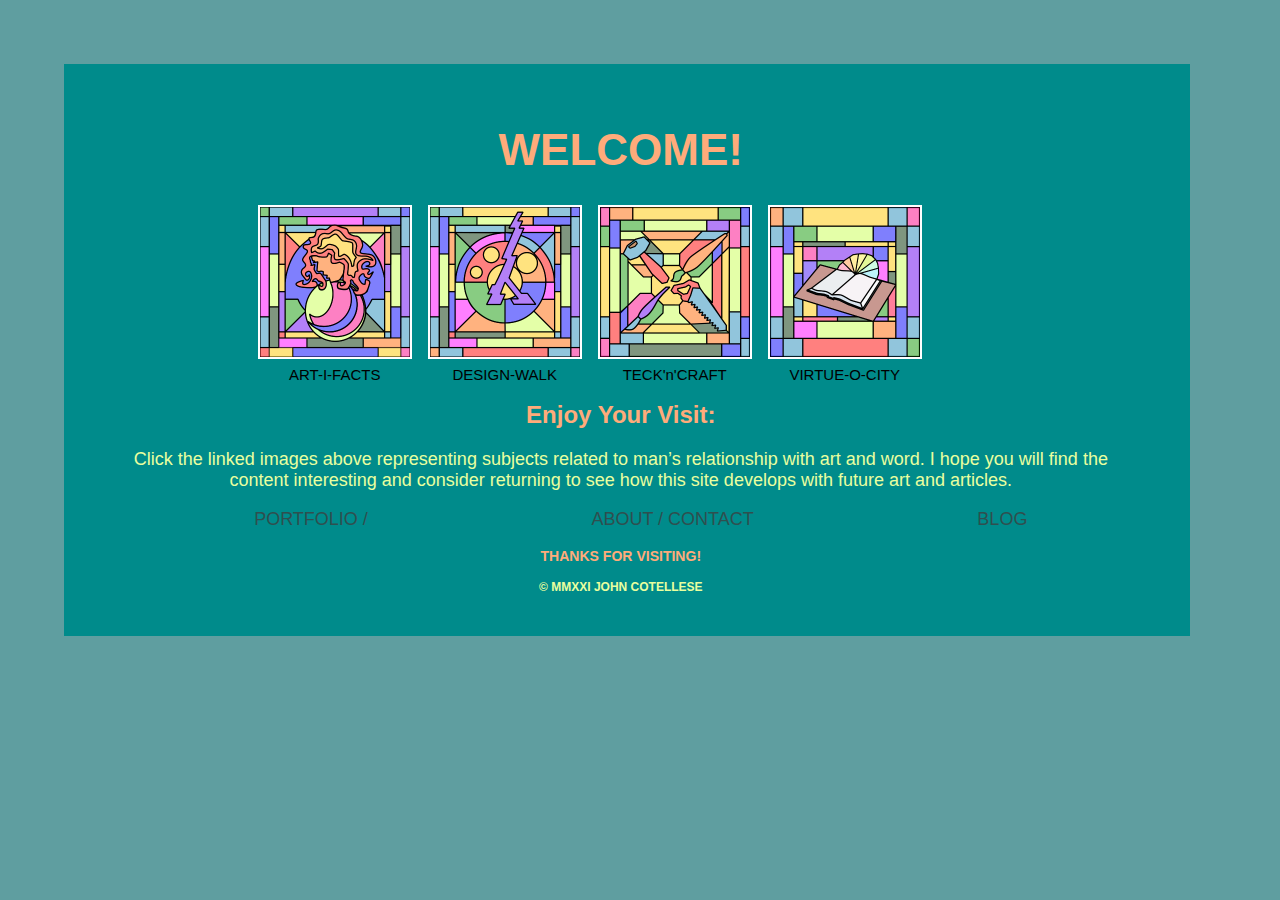
<file: index.html>
<!DOCTYPE html>
<html>
    <head>
        <link href="css/adtv-style.css" rel="stylesheet">

    </head>
<body>
    <div class="OS-container"><h1>WELCOME!</h1>
        <div class="IS-container">
            <div class="imgBx-1">
                <a href="lnk-ArtDsgnTecVirt.html#artBeauty">
                <img src="images/Art-Beauty-Stn-Gls-01.png" 
                title="Beauty is ART deep in past, present, but what about future?" alt="Art facts">
                <!--<span class="a-title" >Beauty is ART deep in past, present, but what about future?</span>-->
            </a>
            <br>ART-I-FACTS
            </div>
            <div class="imgBx-2">
                <a href="lnk-ArtDsgnTecVirt.html#artDesign">
                <img src="images/Design-Stn-Gls-01.png" title="Walk the talk in DESIGN..." alt="Art facts">
                <!--<span class="d-title" >Walk the talk in DESIGN...</span>-->
            </a>
            <br>DESIGN-WALK
            </div>
            <div class="imgBx-3">
                <a href="lnk-ArtDsgnTecVirt.html#techCraft">
                <img src="images/HamBrushSawBlade2.png" title="Guess! Technology Crafts etc..." alt="Art facts">
                <!--<span class="tc-title" >Guess! Technology Crafts etc...</span>-->
            </a>
            <br>TECK'n'CRAFT
            </div>
            <div class="imgBx-4">
                <a href="lnk-ArtDsgnTecVirt.html#virtuOcity">
                <img src="images/Bible-Book-StndGlss.png" title="VIRTUE! Oh City and Country..." alt="Art facts">
                <!--<span class="v-title" >VIRTUE! Oh City and Country...</span>-->
            </a>
            <br>VIRTUE-O-CITY
            </div>
        </div>
        <div class="MyMessage">
            <h2>Enjoy Your Visit:</h2><!--<br>-->
            <p class="messageBody">Click the linked images above representing subjects related to 
                man’s relationship with art and word. I hope you will find 
                the content interesting and consider returning to see 
                how this site develops with future art and articles.</p>
        </div>

        <div class="myFooter">
            <ul class="myFtr-ul">
                <a href="lnk-PrtfloAbtBlg.html#portExmpls"><li>PORTFOLIO / </li></a>
                <a href="lnk-PrtfloAbtBlg.html#aboutContact"><li>ABOUT / CONTACT</li></a>
                <a href="lnk-PrtfloAbtBlg.html#blgIdyBlg"><li>BLOG</li></a>
            </ul>
            <h3>THANKS FOR VISITING!</h3>
            <h4>&copy; MMXXI JOHN COTELLESE</h4>
        </div>


    </div>
</body>



</html>
</file>
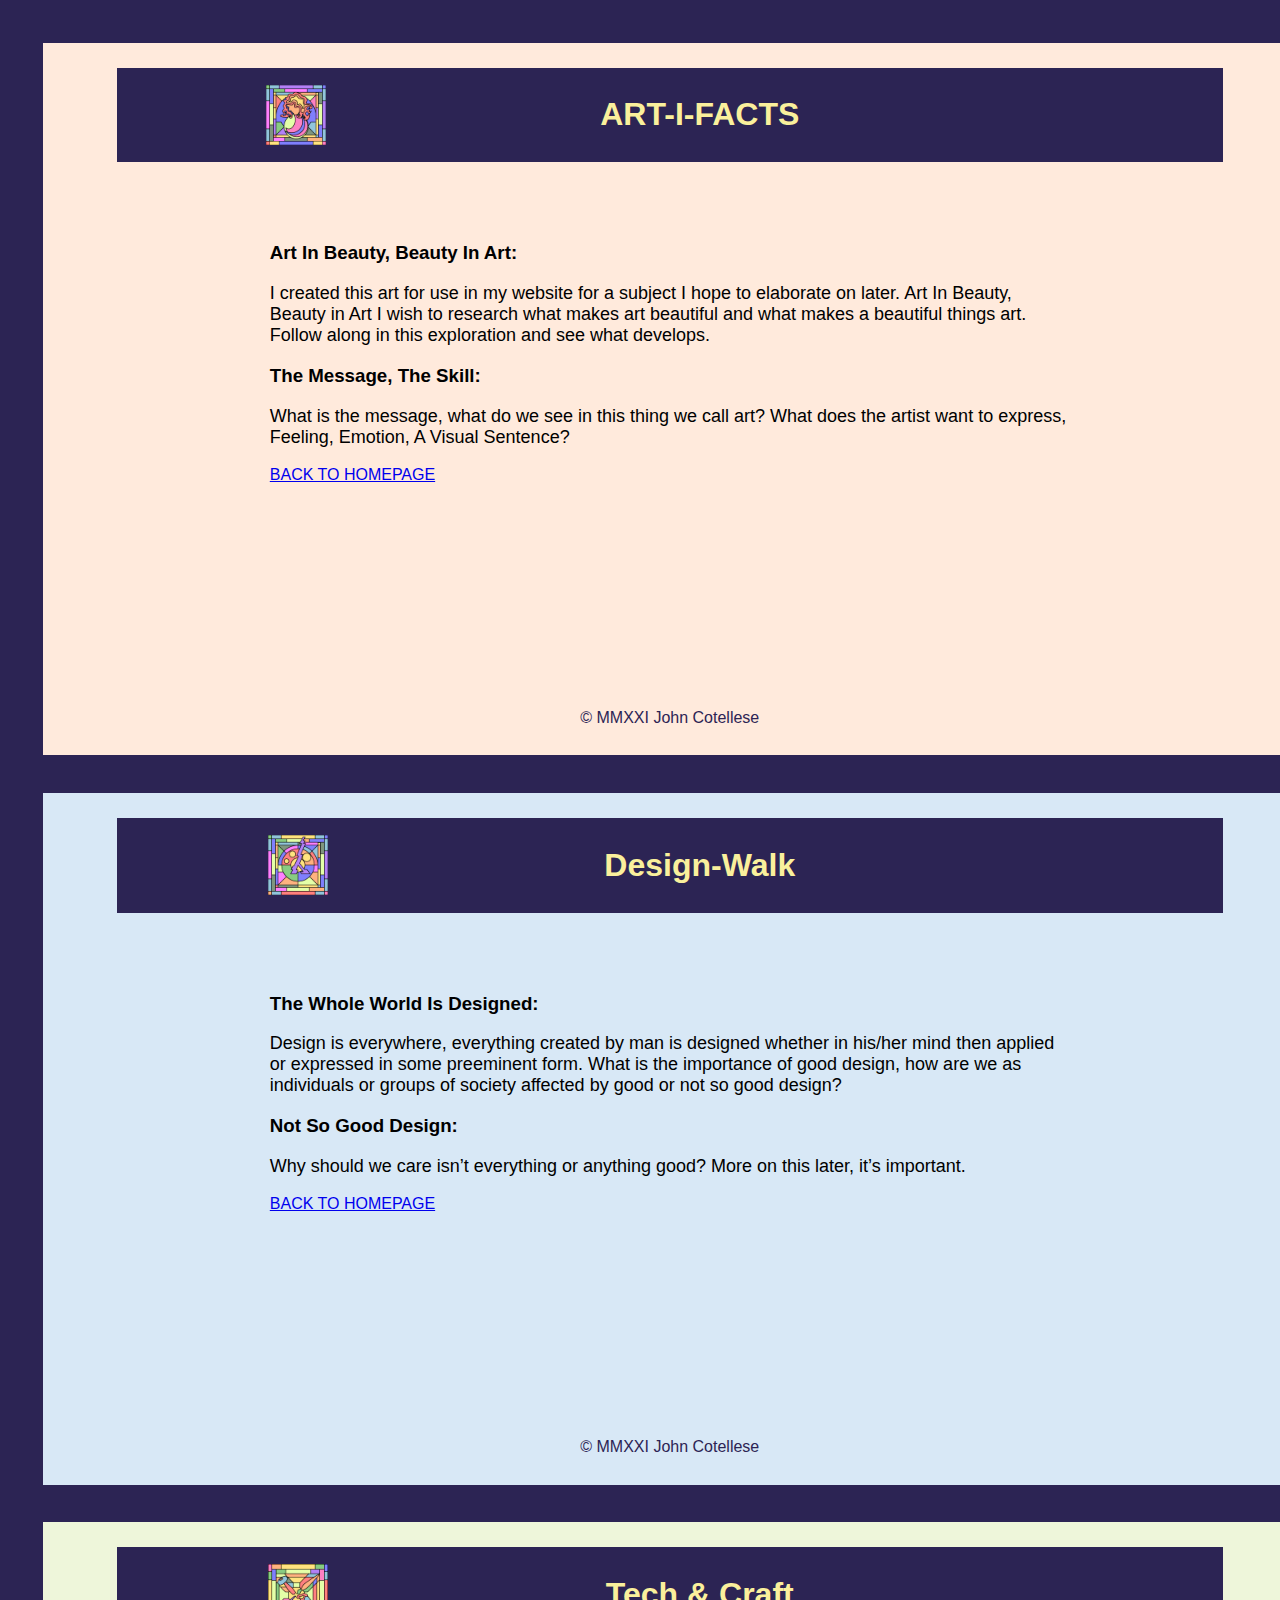
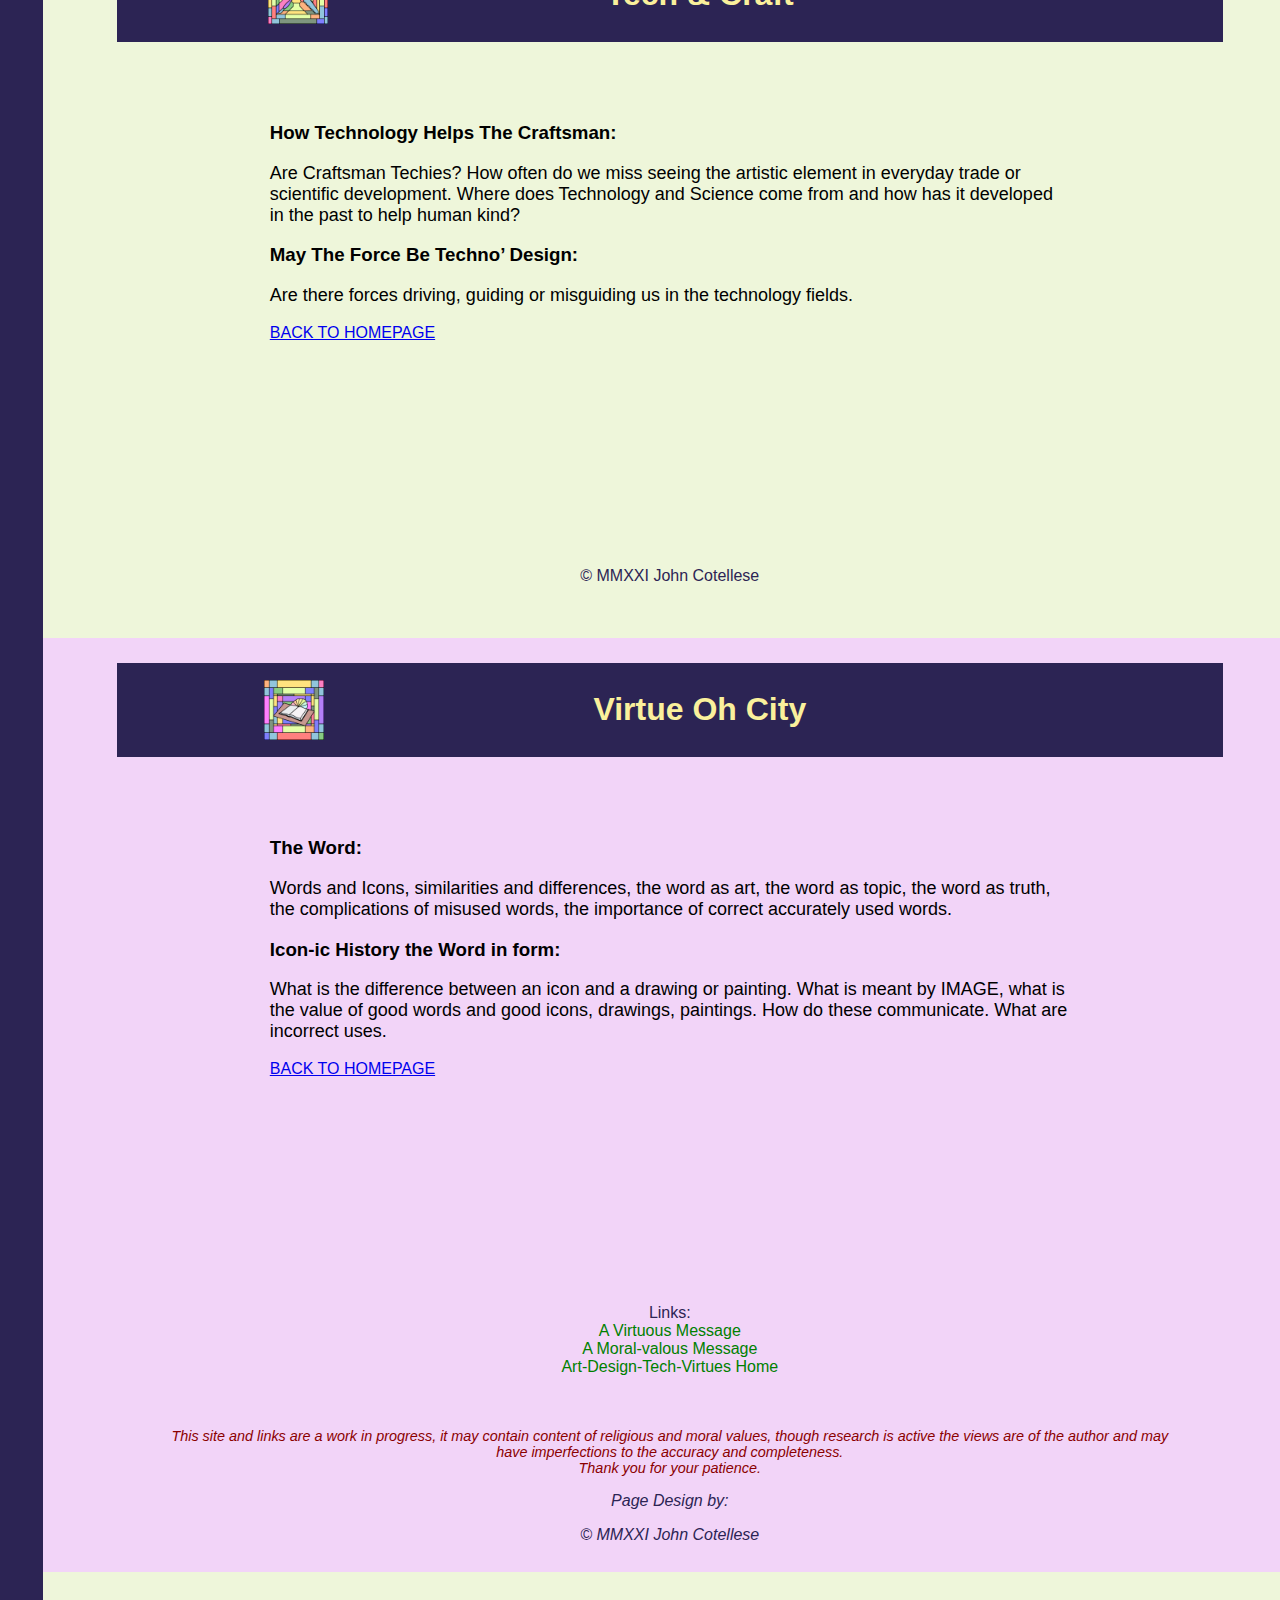
<file: lnk-ArtDsgnTecVirt.html>
<!DOCTYPE html>
<html>
    <head>
        <link rel="stylesheet" href="css/lnk-ArtDsgnTecVirt.css">
        

    </head>
    <body>
        <div class="container">
            <div class="main-1" id="artBeauty">
                <div class="header"><img src="images/Art-Beauty-Stn-Gls-01.png" alt="art & beauty" ><h1>ART-I-FACTS</h1><span></span></div>                
                <article>
                    <h3>Art In Beauty, Beauty In Art:</h3>
                    <p>I created this art for use in my website for a subject I hope to elaborate 
                        on later. Art In Beauty, Beauty in Art I wish to research what makes art 
                        beautiful and what makes a beautiful things art. Follow along in this 
                        exploration and see what develops.</p>
                    <h3>The Message, The Skill:</h3>
                    <p>What is the message, what do we see in this thing we call art? What does the 
                        artist want to express, Feeling, Emotion, A Visual Sentence?</p>
                    <br>
                    <p class="b2home"><a href="index.html" alt="links to homepage">BACK TO HOMEPAGE</a></p>

                </article>

                <div class="extraSpace"><span></span></div>
                <div class="footer"><p>&copy; MMXXI John Cotellese</p></div>
                
            </div>
            <div class="main-2" id="artDesign">
                <div class="header"><img src="images/Design-Stn-Gls-01.png" alt="Design" ><h1>Design-Walk</h1><span></span></div>                
                <article>
                    <h3>The Whole World Is Designed:</h3>
                    <p>Design is everywhere, everything created by man is designed whether in his/her 
                        mind then applied or expressed in some preeminent form. What is the importance 
                        of good design, how are we as individuals or groups of society affected by good 
                        or not so good design?</p>
                    <h3>Not So Good Design:</h3>
                    <p>Why should we care isn’t everything or anything good? More on this later, it’s important.</p>
                    <br>
                    <p class="b2home"><a href="index.html" alt="links to homepage">BACK TO HOMEPAGE</a></p>
                    
                </article>

                <div class="extraSpace"></div>
                <div class="footer"><p>&copy; MMXXI John Cotellese</p></div>

            </div>
            <div class="main-3" id="techCraft">
                <div class="header"><img src="images/HamBrushSawBlade2.png" alt="Tech Craft" ><h1>Tech & Craft</h1><span></span></div>                
                <article>
                    <h3>How Technology Helps The Craftsman:</h3>
                    <p>Are Craftsman Techies? How often do we miss seeing the artistic element in 
                        everyday trade or scientific development. Where does Technology and Science 
                        come from and how has it developed in the past to help human kind?</p>
                    <h3>May The Force Be Techno’ Design:</h3>
                    <p>Are there forces driving, guiding or misguiding us in the technology fields.</p>
                    <br>
                    <p class="b2home"><a href="index.html" alt="links to homepage">BACK TO HOMEPAGE</a></p>

                </article>

                <div class="extraSpace"></div>
                <div class="footer"><p>&copy; MMXXI John Cotellese</p></div>

                <div class="main-4" id="virtuOcity">
                    <div class="header"><img src="images/Bible-Book-StndGlss.png" alt="Virtue Oh City" ><h1>Virtue Oh City</h1><span></span></div>                
                    <article>
                        <h3>The Word:</h3>
                        <p>Words and Icons, similarities and differences, the word as art, the word as topic, 
                            the word as truth, the complications of misused words, the importance of correct 
                            accurately used words.</p>
                        <h3>Icon-ic History the Word in form:</h3>
                    <p>What is the difference between an icon and a drawing or painting. What is meant by 
                        IMAGE, what is the value of good words and good icons, drawings, paintings. 
                        How do these communicate. What are incorrect uses.</p>
                    <br>
                    <p class="b2home"><a href="index.html" alt="links to homepage">BACK TO HOMEPAGE</a></p>
                    
                    </article>
                    

                    <div class="extraSpace"></div>
                    
                    <div class="footer">
                        <div class="linkSites">
                            <p>Links:<br>
                            <a href="pages/virtuesMsg.html">A Virtuous Message</a><br>
                            <a href="pages/fatima19171013.html">A Moral-valous Message</a><br>
                            <a href="index.html">Art-Design-Tech-Virtues Home</a></p><br>
                            <br>
                        </div>
                        <address>This site and links are a work in progress, it may contain content of 
                            religious and moral values, though research is active the views are of the 
                            author and may have imperfections to the accuracy and completeness.<br>
                            Thank you for your patience.
                        <p>Page Design by:</p>
                        <p>&copy; MMXXI John Cotellese</p>
                        </address>
                    </div>
            </div>
            
        </div>
    </body>
</html>
</file>
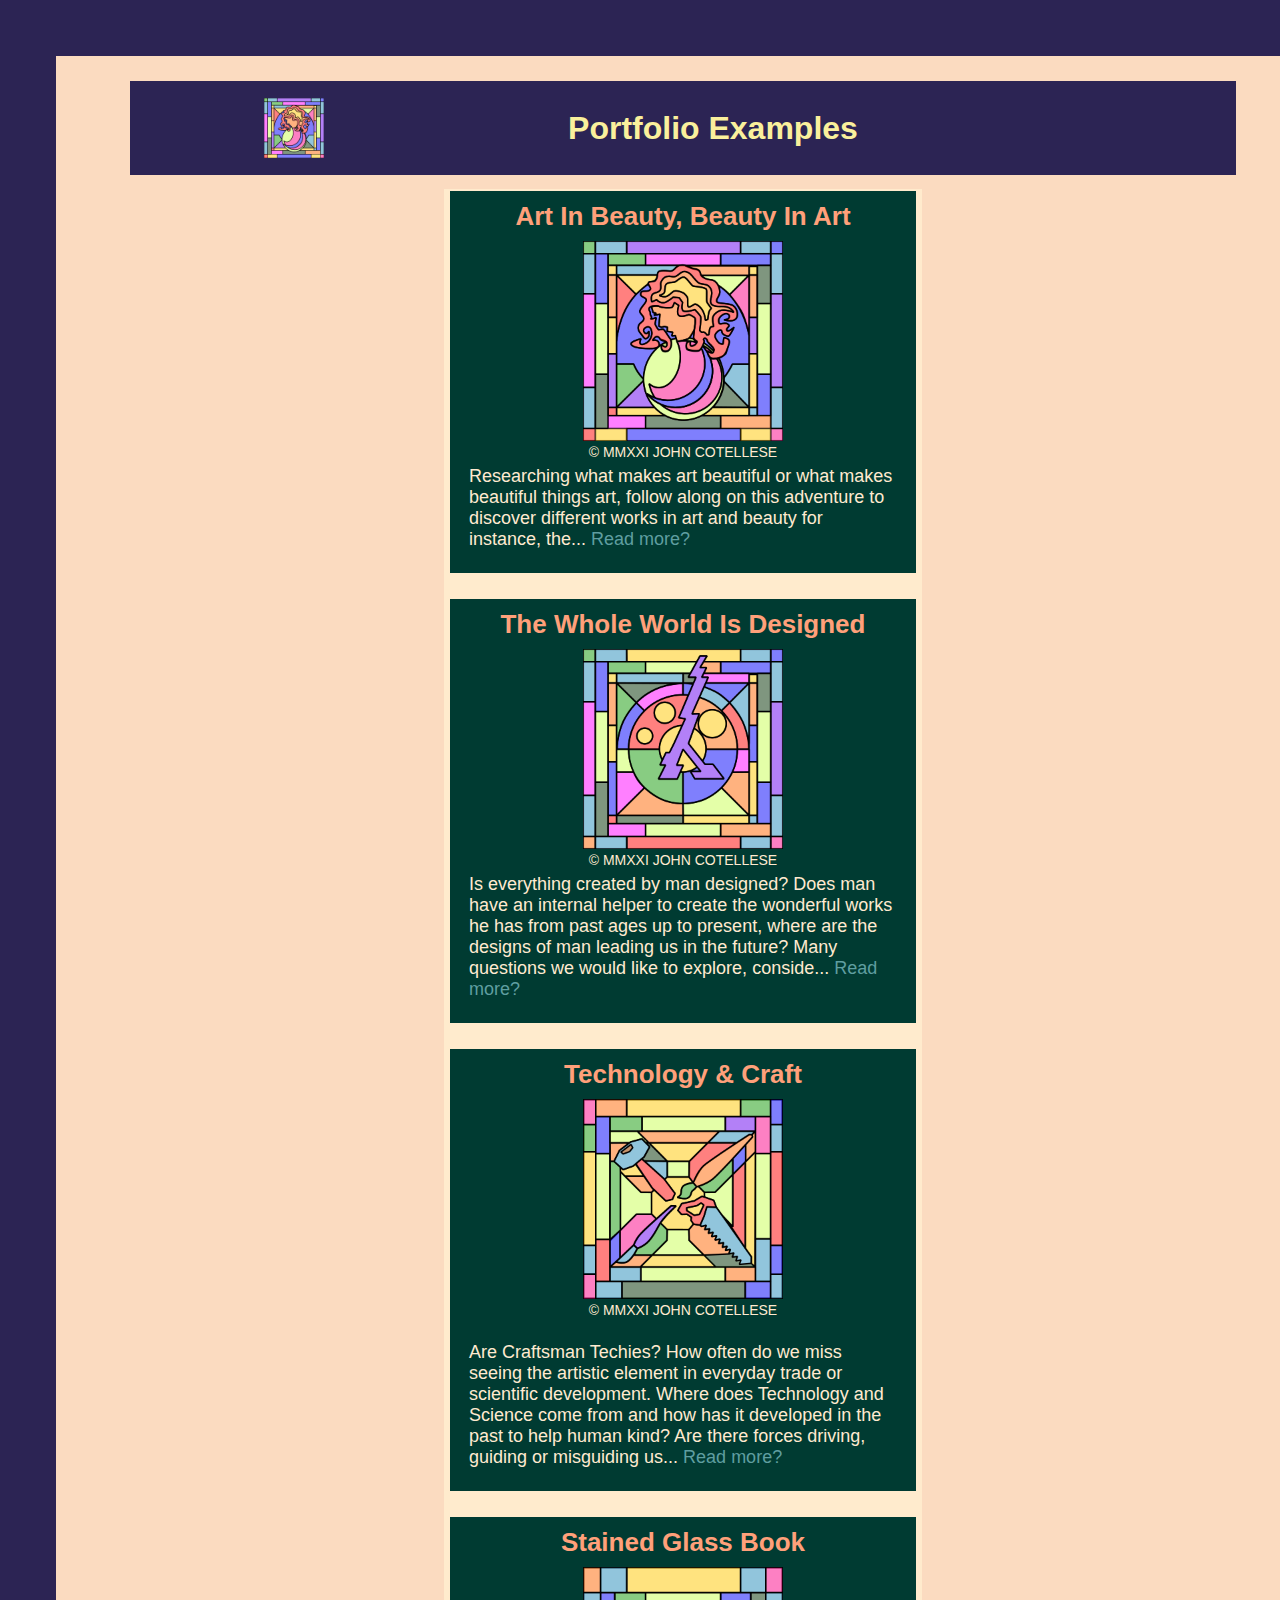
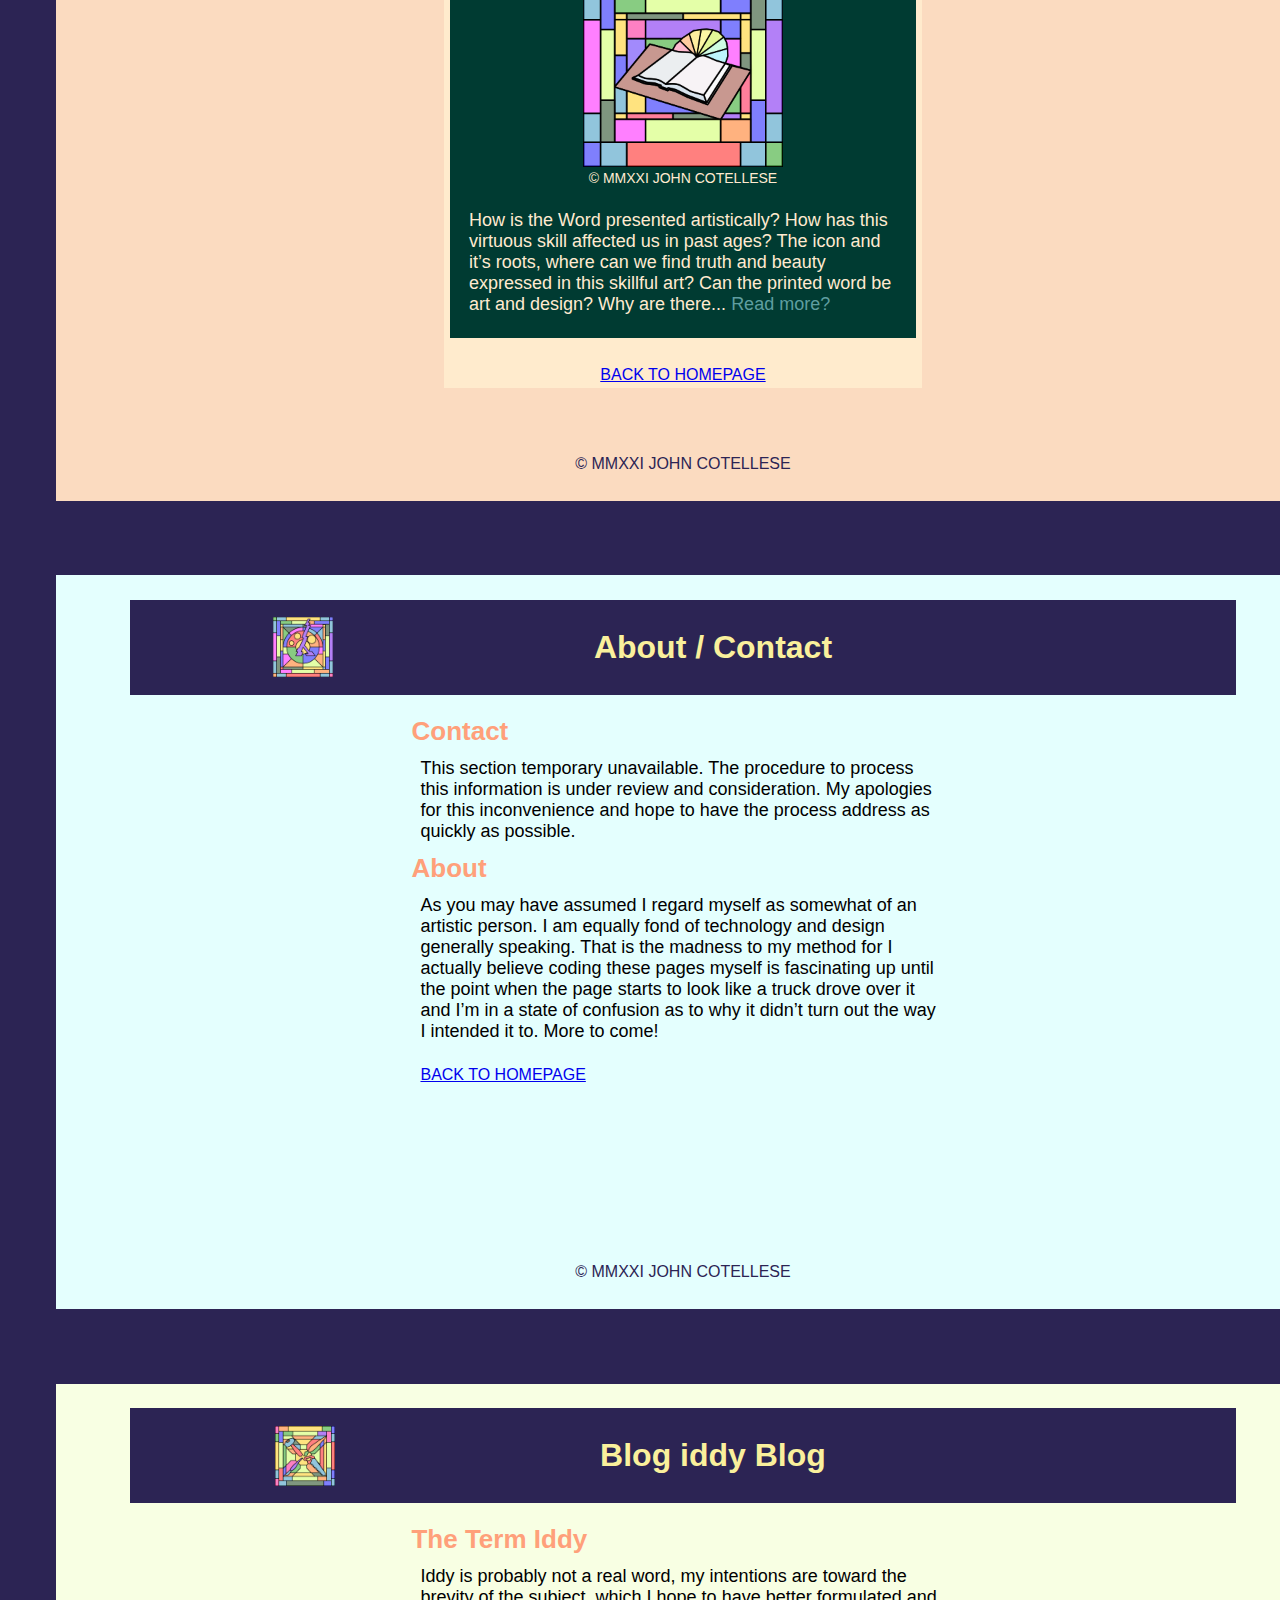
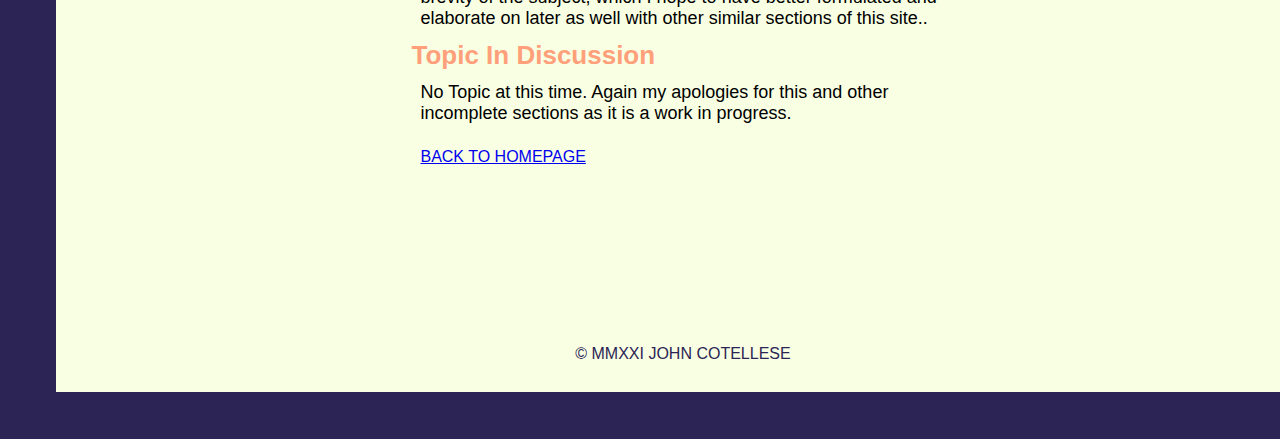
<file: lnk-PrtfloAbtBlg.html>
<!DOCTYPE html>
<html>
    <head>
        
        <link rel="stylesheet" href="css/lnk-PrtfloAbtBlg.css">
        <title>Portfoolio-About-Blog</title>
    </head>
    <body>
        <div class="container">
            <div class="main-1" id="portExmpls">
                <div class="header"><img src="images/Art-Beauty-Stn-Gls-01.png" alt="art & beauty" ><h1>Portfolio Examples</h1><span></span></div>                
                <article class="flexPix">
                <div class="img-1">
                    <h3>Art In Beauty, Beauty In Art</h3>
                    <img src="images/Art-Beauty-Stn-Gls-01.png" 
                        title="Beauty is ART deep in past, present, but what about future?" alt="Art facts">
                    <p class="cpyR">&copy; MMXXI JOHN COTELLESE</p>
                    <p>Researching what makes art beautiful or what makes beautiful things art, 
                        follow along on this adventure to discover different works in art 
                        and beauty for instance, the... <a class="rm-bbStnGls" href="#" title="Link NOT AVAILABLE YET"> Read more?</a></p>
                </div>

                <div class="img-2">
                    <h3>The Whole World Is Designed</h3>
                    <img src="images/Design-Stn-Gls-01.png" title="Walk the talk in DESIGN..." alt="Art facts">
                    <p class="cpyR">&copy; MMXXI JOHN COTELLESE</p>
                    <p>Is everything created by man designed? Does man have an internal helper to 
                        create the wonderful works he has from past ages up to present, where 
                        are the designs of man leading us in the future? Many questions we 
                        would like to explore, conside... <a class="rm-bbStnGls" href="#" title="Link NOT AVAILABLE YET"> Read more?</a></p>
                </div>

                <div class="img-3">
                    <h3>Technology & Craft</h3>                
                    <img src="images/HamBrushSawBlade2.png" title="Guess! Technology Crafts etc..." alt="Art facts">
                    <p class="cpyR">&copy; MMXXI JOHN COTELLESE</p><br>
                    <p>Are Craftsman Techies? How often do we miss seeing the artistic element in 
                        everyday trade or scientific development. Where does Technology and Science 
                        come from and how has it developed in the past to help human kind? Are 
                        there forces driving, guiding or misguiding us... <a class="rm-bbStnGls" href="#" title="Link NOT AVAILABLE YET"> Read more?</a></p>
                </div>

                <div class="img-4">
                    <h3>Stained Glass Book</h3>
                    <img src="images/Bible-Book-StndGlss.png" title="VIRTUE! Oh City and Country..." alt="Art facts">
                    <p class="cpyR">&copy; MMXXI JOHN COTELLESE</p><br>
                    <p>How is the Word presented artistically? How has this virtuous skill affected 
                        us in past ages? The icon and it’s roots, where can we find truth and 
                        beauty expressed in this skillful art? Can the printed word be art and design? Why are there... <a class="rm-bbStnGls" href="#" title="Link NOT AVAILABLE YET"> Read more?</a></p>
                </div>
                        <p class="b2home"><a href="index.html" alt="links to homepage">BACK TO HOMEPAGE</a></p>
                </article>

                <div class="extraSpace"><span></span></div>
                <div class="footer"><p>&copy; MMXXI JOHN COTELLESE</p></div>
                
            </div>
            <div class="main-2" id="aboutContact">
                <div class="header"><img src="images/Design-Stn-Gls-01.png" alt="Design" ><h1>About / Contact</h1><span></span></div>                
                <article>
                    <h3>Contact</h3>
                    <p>This section temporary unavailable. The procedure to process this information is under 
                        review and consideration. My apologies for this inconvenience and hope to have the 
                        process address as quickly as possible.</p>
                    <h3>About</h3>
                    <p>As you may have assumed I regard myself as somewhat of an artistic person. I am equally 
                        fond of technology and design generally speaking. That is the madness to my method for 
                        I actually believe coding these pages myself is fascinating up until the point when the 
                        page starts to look like a truck drove over it and I’m in a state of confusion as to why 
                        it didn’t turn out the way I intended it to. More to come!</p>
                    <br>
                    <p class="b2home"><a href="index.html" alt="links to homepage">BACK TO HOMEPAGE</a></p>

                </article>

                <div class="extraSpace2"></div>
                <div class="footer"><p>&copy; MMXXI JOHN COTELLESE</p></div>

            </div>
            <div class="main-3" id="blgIdyBlg">
                <div class="header"><img src="images/HamBrushSawBlade2.png" alt="My Blog Page" ><h1>Blog iddy Blog</h1><span></span></div>                
                <article>
                    <h3>The Term Iddy</h3>
                    <p>Iddy is probably not a real word, my intentions are toward the brevity of the 
                        subject, which I hope to have better formulated and elaborate on later as well 
                        with other similar sections of this site..</p>
                    <h3>Topic In Discussion</h3>
                    <p>No Topic at this time. Again my apologies for this and other 
                        incomplete sections as it is a work in progress.</p>
                    <br>
                        <p class="b2home"><a href="index.html" alt="links to homepage">BACK TO HOMEPAGE</a></p>

                </article>

                <div class="extraSpace2"></div>
                <div class="footer"><p>&copy; MMXXI JOHN COTELLESE</p></div>

            
                    
            </div>
           
        </div>
    </body>
</html>
</file>
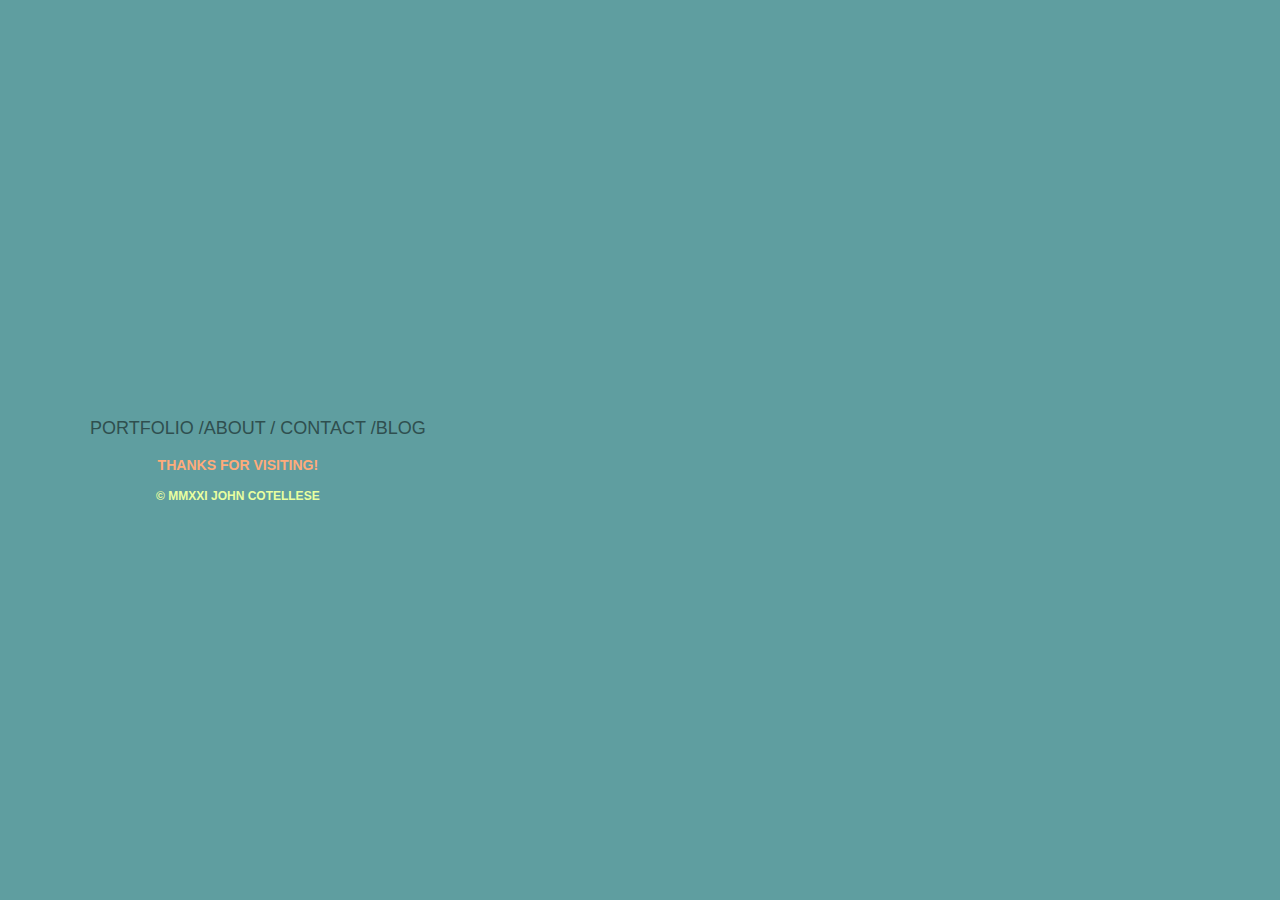
<file: ChristPassion/ChristsPassion.html>
<!DOCTYPE html>
<html lang="en">
<head>
    <meta charset="UTF-8">
    <meta http-equiv="X-UA-Compatible" content="IE=edge">
    <meta name="viewport" content="width=device-width, initial-scale=1.0">
    <title>Christs Passion</title>
    <link rel="stylesheet" type="text/css" href="../css/cssChristsPassion.css" >
    <link href="../css/adtv-style.css" rel="stylesheet">

</head>
<body>

    <div class="container">
        <div class="backgroundGray">
            <img src="../images/imgChristsPassion/galgathaSkyGray.png" alt="gray background">
        </div>
        <div class="backgroundDark">
            <img src="../images/imgChristsPassion/galgathaSkyDark.png" alt="Clouds background">
        </div>
        <div class="galgatha">
            <img src="../images/imgChristsPassion/galgatha.png" alt="galgatha ground">
        </div>
        <div class="lightning">
            <img src="../images/imgChristsPassion/galgathaLightning.png" alt="lightning background">
        </div>
        <div class="christCross">
            <img src="../images/imgChristsPassion/galgathaChristCross.png" alt="Christ on Cross">
        </div>
        <div class="rain">
            <img src="../images/imgChristsPassion/galgathaRain.png" alt="rain foreground">
        </div>
        <div class="christTumb">
            <img src="../images/imgChristsPassion/christsTumb.png" alt="rain foreground">
        </div>
        <div class="stoneMove">
            <img src="../images/imgChristsPassion/stoneMove.png" alt="rain foreground">
        </div>
        <div class="sunOverlay">
            <img src="../images/imgChristsPassion/sunOverlay.png" alt="rain foreground">
        </div>

    </div>
    <div class="myFooter" style="position: absolute; top:400px; left:50px;">
        <ul class="myFtr-ul">
            <a href="../lnk-PrtfloAbtBlg.html#portExmpls"><li>PORTFOLIO / </li></a>
            <a href="../lnk-PrtfloAbtBlg.html#aboutContact"><li>ABOUT / CONTACT / </li></a>
            <a href="../lnk-PrtfloAbtBlg.html#blgIdyBlg"><li> BLOG</li></a>
        </ul>
        <h3>THANKS FOR VISITING!</h3>
        <h4>&copy; MMXXI JOHN COTELLESE</h4>
    </div>
    
</body>
</html>
</file>
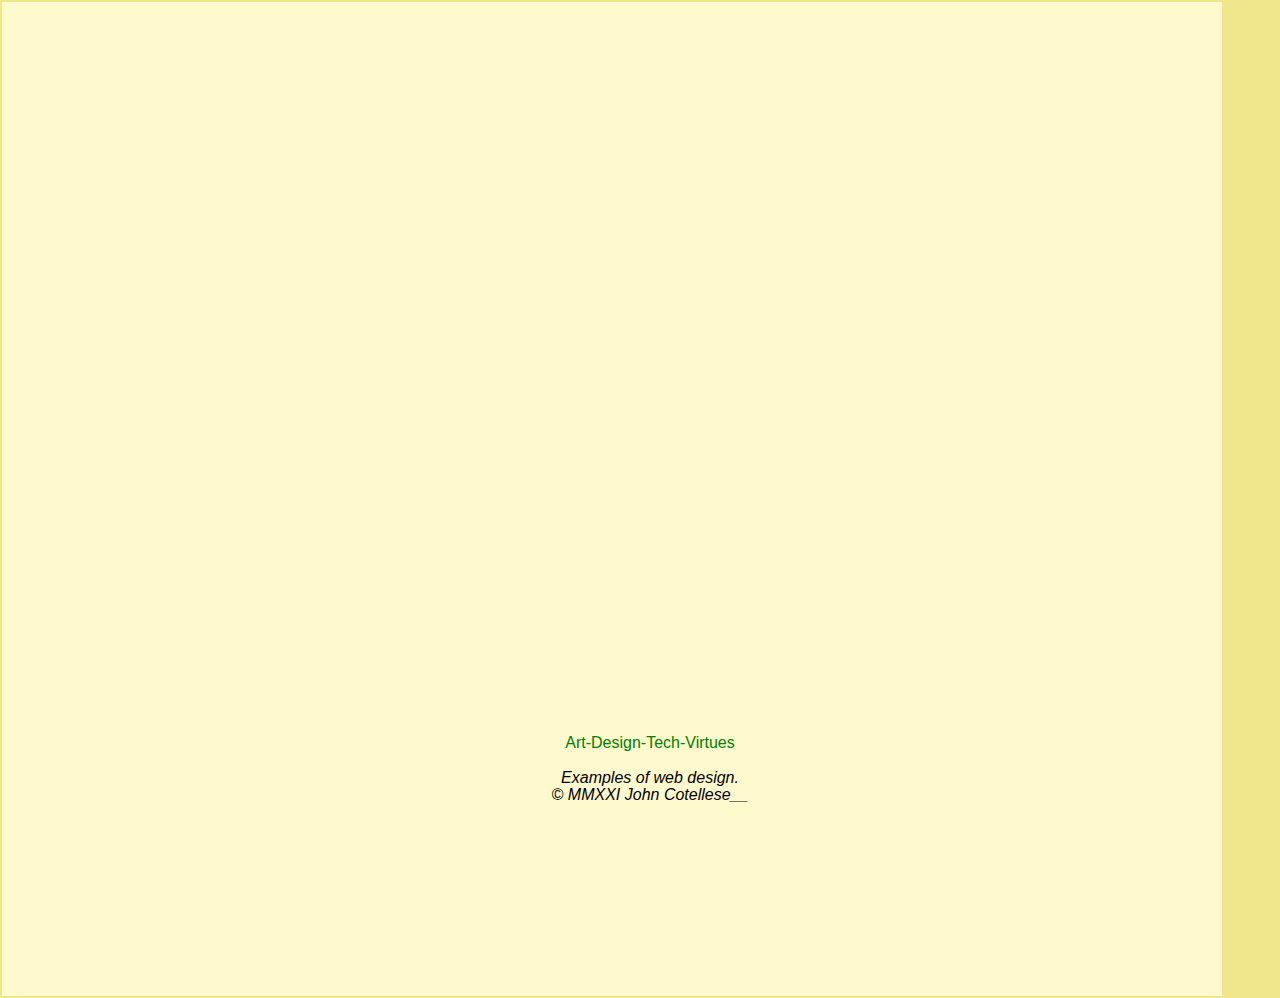
<file: pages/fatima19171013.html>
<!DOCTYPE html>
<html lang="en">
<head>
    <meta charset="UTF-8">
    <meta http-equiv="X-UA-Compatible" content="IE=edge">
    <meta name="viewport" content="width=device-width, initial-scale=1.0">
    <title>KOT-Imaculate</title>

<link rel="stylesheet" href="../css/css-fatima19171013.css" type="text/css" />
</head>
<body>

<div class="docContainer">

    <div class="innerContainer">


        <div class="headingContainer">

            <img id="imgBgBlue" src="../images/miricleSun/bgRect924.png" />
            <img id="imgTitleMiricle" src="../images/miricleSun/titleMiricle.png" />
            <img id="imgTitleNbrs" src="../images/miricleSun/titleNumbers.png" />
            <img id="imgSunGradient" src="../images/miricleSun/sunGradient.png" />
            <img id="imgSunDisk" src="../images/miricleSun/sunDisk.png" />
            <img id="imgSunYnYg" src="../images/miricleSun/sunYnYng.png" />

        </div>
        
            <div class="featurArticles">

                <div class="featArticle-1">
                    <article>
                        <h1>The Message at Fatima:</h1>
                        <p>Lorem ipsum dolor sit amet, consectetur adipisicing elit. Nam soluta 
                            ut doloribus ipsum libero, id quaerat vero suscipit facere dolorem, 
                            autem excepturi. Ad quisquam earum expedita soluta! Optio, iusto. Quae?
                        </p>
                    </article>
                </div>

                <div class="featArticle-2">
                    <article>
                        <h1>How This Affects Us:</h1>
                        <p>Lorem ipsum dolor sit amet, consectetur adipisicing elit. Nam soluta 
                            ut doloribus ipsum libero, id quaerat vero suscipit facere dolorem, 
                            autem excepturi. Ad quisquam earum expedita soluta! Optio, iusto. Quae?
                        </p>
                    </article>
                </div>

                <div class="featArticle-3">
                    <article>
                        <h1>The Danger Within:</h1>
                        <p>Lorem ipsum dolor sit amet, consectetur adipisicing elit. Nam soluta 
                            ut doloribus ipsum libero, id quaerat vero suscipit facere dolorem, 
                            autem excepturi. Ad quisquam earum expedita soluta! Optio, iusto. Quae?
                        </p>
                    </article>
                </div>

                <div class="featArticle-4">
                    <article>
                        <h1>What We Can Do:</h1>
                        <p>Lorem ipsum dolor sit amet, consectetur adipisicing elit. Nam soluta 
                            ut doloribus ipsum libero, id quaerat vero suscipit facere dolorem, 
                            autem excepturi. Ad quisquam earum expedita soluta! Optio, iusto. Quae?
                        </p>
                    </article>
                </div>
                
            </div>

    <div class="addressCopy">
        <a href="../index.html">Art-Design-Tech-Virtues</a><br><br>
        <address>Examples of web design.<br>
                &copy; MMXXI John Cotellese__</address>
    </div>
    
</div>
    
    
</body>
</html>
</file>
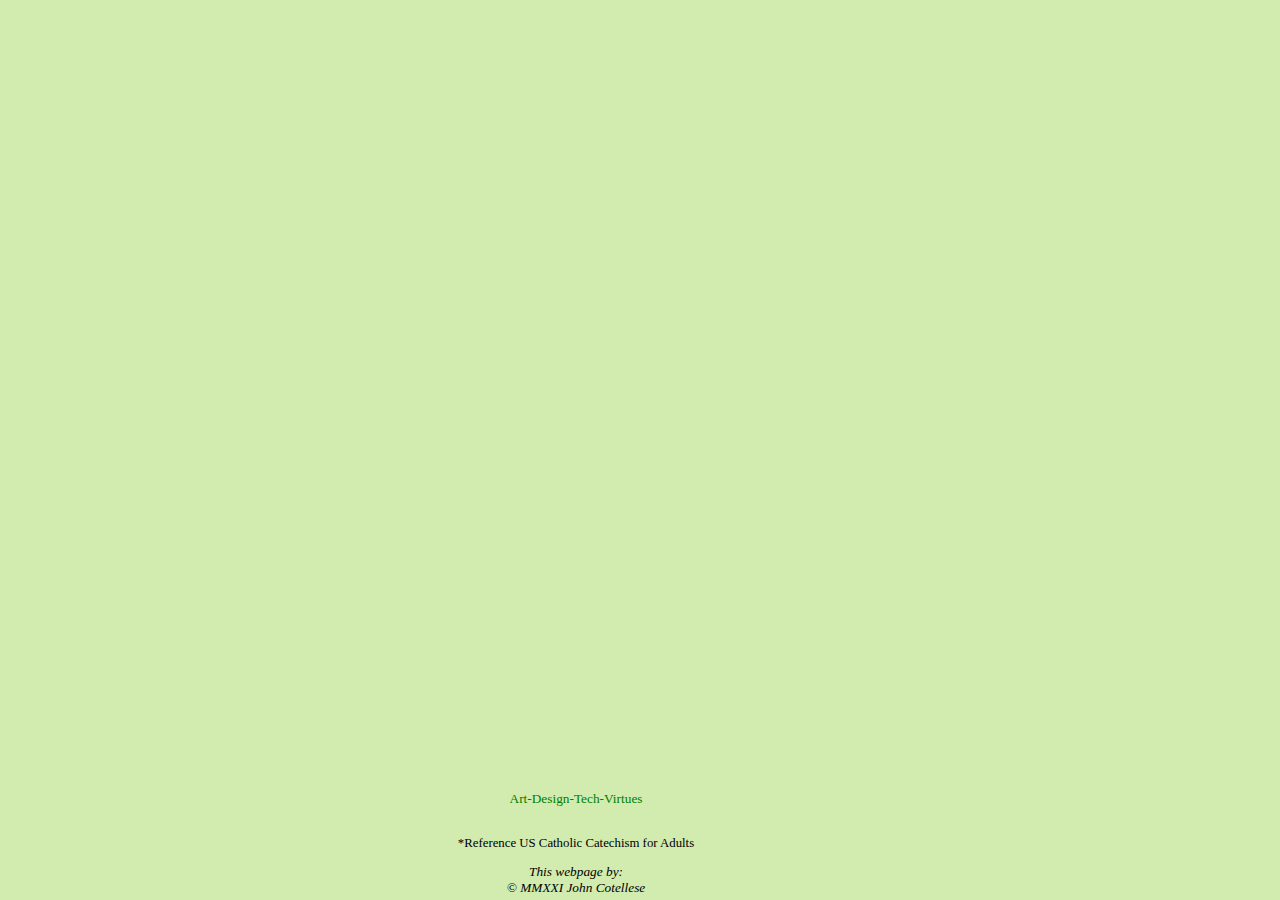
<file: pages/virtuesMsg.html>
<!DOCTYPE html>
<html lang="en">
<head>
    <meta charset="UTF-8">
    <meta http-equiv="X-UA-Compatible" content="IE=edge">
    <meta name="viewport" content="width=device-width, initial-scale=1.0">
    <title>Virtues Message</title>

    <link rel="stylesheet" type="text/css" href="../css/virtuesMsg.css">

</head>

<body>

<div class="container">
    <div class="temperance">
        <h1>Temperance</h1>
    </div>
    <div class="fortitude">
        <h1>Fortitude</h1>
    </div>
    <div class="justice">
        <h1>Justice</h1>
    </div>
    <div class="prudence">
        <h1>Prudence</h1>
    </div>
    <div class="blockTemprance">
        <p class="parSmall">TEMPERANCE:<br>
            The virtue which helps us to control desires to attain pleasures or goods.*</p>

    </div>
    <div class="blockFortitude" class="parSmall">
        <p class="parSmall">FORTITUDE:<br>
            The virtue giving us courage, perseverance to stand for/do what’s right, 
            despite difficulties, fear, temptations, persecution.*</p>

    </div>

    <div class="blockJustice"  class="parSmall">
        <p class="parSmall">JUSTICE:<br>
            The virtue by which we give God and fellow humans what is due to them.*</p>

    </div>

    <div class="blockPrudence"  class="parSmall">
        <p class="parSmall">PRUDENCE:<br>
            The virtue that guides us to know and choose good in every circumstance.*</p>

    </div>


    <div class="ad1-Btm">
        <h2>KEEP<br>
            ALWAYS<br>
            YOUR<br>
            FAITH!<br></h2>
            <p>Brought to<br>you by me.</p>
    </div>
    <div class="ad1-Top">
    </div>
    <div class="ad2-Btm">
        <h2>IN<br>
            GOD<br>
            PLACE<br>
            HOPE!<br></h2>
            <p>Brought to<br>you by me.</p>
    </div>
    <div class="ad2-Top">
    </div>
    <div class="ad3-Btm">
        <h2>TRUST<br>
            IN<br>
            GOD'S<br>
            LOVE!<br></h2>
            <p>Brought to<br>you by me.</p>
    </div>
    <div class="ad3-Top">
    </div>
    
    <div class="addressCopy">
        <a href="../index.html">Art-Design-Tech-Virtues</a><br><br>
        <p>*Reference US Catholic Catechism for Adults</p>
        <address>This webpage by:<br>
        &copy; MMXXI John Cotellese</address>
    </div>
</div>

</body>
</html>
</file>
<file: css/adtv-style.css>
body { margin: 0; padding: 0; background-color:cadetblue; }

            .OS-container { margin:5% 7% 5% 5%; padding: 3% 4% 2% 3%; background-color:darkcyan; 
                            display: block; align-content: center; justify-content: center; }

            .IS-container { display: flex; flex-wrap: wrap; justify-content: center;
                            width: 94%; height: 94%;}

            h1 { font-size: 44px; color: rgb(255, 171, 122); font-weight: 700; line-height: 36px;
                            font-family:'Trebuchet MS', 'Lucida Sans Unicode', 'Lucida Grande', 'Lucida Sans', Arial, sans-serif;
                            text-align: center; font-stretch: extra-expanded; }

            .IS-container div { text-align: center; line-height: 13px; font-size: 15px; display: block;
                            font-family:'Trebuchet MS', 'Lucida Sans Unicode', 'Lucida Grande', 'Lucida Sans', Arial, sans-serif; }

            .IS-container div img { width: 150px; height: 150px; margin: 8px; padding: 2px;
                            background-color: white; margin-right: 8px; z-index: 1; transition: all .6s ease-out; }

            .IS-container div a:hover img { transform: rotate( 3deg); }

            .a-title { visibility: hidden; width: 110px; height: 60px; background-color: lightgreen; color: darkred;
                            position: absolute; text-align: left; border-radius: 3px; z-index: 2; top: 40%; left: 50%;
                            padding: 3px; border-color: rgb(255, 171, 122); font-size: 10px; opacity: .8; }

            .imgBx-1 a:hover .a-title { visibility: visible; }

            .d-title { visibility: hidden; width: 110px; height: 60px; background-color: lightgreen; color: darkred;
                            position: absolute; text-align: left; border-radius: 3px; z-index: 2; top: 40%; right: 50%;
                            padding: 3px; border-color: rgb(255, 171, 122); font-size: 10px; opacity: .8; }

            .imgBx-2 a:hover .d-title { visibility: visible; }

            .tc-title { visibility: hidden; width: 110px; height: 60px; background-color: lightgreen; color: darkred;
                            position: absolute; text-align: left; border-radius: 3px; z-index: 2; top: 60%; left: 50%;
                            padding: 3px; border-color: rgb(255, 171, 122); font-size: 10px; opacity: .8; }

            .imgBx-3 a:hover .tc-title { visibility: visible; }

            .v-title { visibility: hidden; width: 110px; height: 60px; background-color: lightgreen; color: darkred;
                            position: absolute; text-align: left; border-radius: 3px; z-index: 2; top: 60%; right: 50%;
                            padding: 3px; border-color: rgb(255, 171, 122); font-size: 10px; opacity: .8; }

            .imgBx-4 a:hover .v-title { visibility: visible; }

            .MyMessage { display: block; justify-content: space-around; font-size: medium;
                font-family:'Trebuchet MS', 'Lucida Sans Unicode', 'Lucida Grande', 'Lucida Sans', Arial, sans-serif; }

            .MyMessage h2 { font-family:'Trebuchet MS', 'Lucida Sans Unicode', 'Lucida Grande', 'Lucida Sans', Arial, sans-serif;
                font-size: x-large; color:rgb(255, 171, 122); font-weight: 600;  text-align: center;}

            .messageBody { display: flex; color: rgb(233, 255, 159); text-align: center;
                justify-content: space-around; font-size: large; width: minmax(300px, 500px); }

            .myFtr-ul { display: flex; justify-content: space-around; font-size: 18px;
            list-style: none; font-stretch: condensed; color: darkslategrey;
            font-family:'Trebuchet MS', 'Lucida Sans Unicode', 'Lucida Grande', 'Lucida Sans', Arial, sans-serif;
            transition: all .3s ease-out;}

            .myFtr-ul a { text-decoration: none; color: darkslategrey; }

            .myFtr-ul a:hover li { transform: rotate(-4deg); color: cadetblue; }

            .myFooter h3 { color:rgb(255, 171, 122) }

            .myFooter { color: rgb(233, 255, 159); font-size: 12px; text-align: center;
                font-family:'Trebuchet MS', 'Lucida Sans Unicode', 'Lucida Grande', 'Lucida Sans', Arial, sans-serif;}
            br {line-height: 10px;}
</file>
<file: css/lnk-ArtDsgnTecVirt.css>
body { margin: 0; padding: 5px 15px 25px 5px; background-color: rgb(44, 36, 84);
    font-family:'Trebuchet MS', 'Lucida Sans Unicode', 'Lucida Grande', 'Lucida Sans', Arial, sans-serif}
.container { height: 1000px; }
.main-1 { 
    margin: 3%; padding: 1%; background-color:  rgb(255, 234, 220);
    display: flex; flex-direction: column;
    justify-content: center;
    align-items: center;
    width: 96vw;
    
}
.main-2 {
    margin: 3%; padding: 1%; background-color: rgb(216, 232, 246);
    display: flex; flex-direction: column;
    justify-content: center;
    align-items: center;
    width: 96vw;

}
.main-3 {
    margin: 3%; padding: 1%; background-color: rgb(238, 246, 218);
    display: flex; flex-direction: column;
    justify-content: center;
    align-items: center;
    width: 96vw;
}
.main-4 {
    margin: 3%; padding: 1%; background-color: rgb(242, 212, 248);
    display: flex; flex-direction: column;
    justify-content: center;
    align-items: center;
    width: 96vw;
}
.header {
    display: flex; flex-direction: row; width: 88%; height: 70px;
    background-color: rgb(44, 36, 84); margin: 1%; padding: 1%;
    justify-content: space-around; align-items: center;
}
.header h1 { color:rgb(250, 240, 156); margin: 0; padding: 0;}

.header img { width: 60px; height: 60px; background-color: white; }

article {display: flex; flex-direction: column; justify-content: center; 
        align-items: start; margin: 3%; padding: 1%; max-width: 800px;}

article p {font-size: large; margin: 0; padding: 0;}

.footer address { width: 80vw; text-align: center; color: darkred; font-size: .9rem;}

.footer p { color: rgb(44, 36, 84); font-size: 1rem;}

.extraSpace { display: block; height: 160px; }

.b2home {font-size: medium;}

.footer .linkSites { text-align: center; font-size: medium;}

.footer .linkSites a { text-decoration: none; color: green;}
.footer .linkSites a:hover { color:goldenrod;}
.footer .linkSites a:visited{ color: dimgray;}
</file>
<file: css/lnk-PrtfloAbtBlg.css>
body { margin: 0; padding: 3px 5px 7px 3px; background-color: rgb(44, 36, 84);
    font-family:'Trebuchet MS', 'Lucida Sans Unicode', 'Lucida Grande', 'Lucida Sans', Arial, sans-serif;
    display: inline block; align-self: center; height: 2100px; width: minmax( 455px, 730px);}

.container {display: flex; flex-direction: column; justify-content: flex-start; flex-wrap: wrap; margin: 6px;
        padding: 10px; background-color: rgb(44, 36, 84); height: 2000; align-items: center; width: minmax(440px, 725px);}

.container div article p { max-width: 525px; padding: 2px 8px; margin: 1px 3px;}

.main-1 { 
    margin: 3%; padding: 1%; background-color:  rgb(251, 219, 192);
    display: flex; flex-direction: column;
    justify-content: center;
    align-items: center;
    width: 96vw;
    
}
.main-2 {
    margin: 3%; padding: 1%; background-color: rgb(228, 255, 254);
    display: flex; flex-direction: column;
    justify-content: center;
    align-items: center;
    width: 96vw;

}
.main-3 {
    margin: 3%; padding: 1%; background-color: rgb(248, 255, 227);
    display: flex; flex-direction: column;
    justify-content: center;
    align-items: center;
    width: 96vw;
}
.main-4 {
    margin: 3%; padding: 1%; background-color: rgb(242, 212, 248);
    display: flex; flex-direction: column;
    justify-content: center;
    align-items: center;
    width: 96vw;
}
.header {
    display: flex; flex-direction: row; width: 88%; height: 70px;
    background-color: rgb(44, 36, 84); margin: 1%; padding: 1%;
    justify-content: space-around; align-items: center;
}
.header h1 { color:rgb(250, 240, 156); }

.header img { width: 60px; height: 60px; background-color: white; }

article p {font-size: large;}

.footer p { color: rgb(44, 36, 84); font-size: 1rem; }

.extraSpace { display: block; height: 50px; }

.extraSpace2 { display: block; height: 160px; }

.b2home {font-size: medium;}

.flexPix { display: flex; flex-direction: column; justify-content: flex-start; flex-wrap: wrap; margin: 1px;
        padding: 1px; background-color: blanchedalmond; height: 1900; align-items: center; width: 520;}

/*.flexPix .img-1 {
    width: 150px; height: 150px; background-color: white;
    display: flex; flex-direction: column; justify-content: center; align-content: center; margin: 0; padding: 0; max-width: 800px;
}*/

.flexPix div { display: flex; flex-direction: column; flex-wrap: wrap; justify-content: center; margin: 1px 5px 25px 5px; padding: 1px 8px 20px 8px;
            background-color: rgb(0, 59, 50); width: 450px; height: minmax(520px, 680px); align-items: center; color: rgb(255, 234, 208)}

.flexPix img {background-color: white; width: 200px; height: 200px; display: flex; flex-direction: column; justify-content: center; flex-wrap: wrap;}

/*.flexPix div p {padding: 1px 5px 10px 5px;}*/

.cpyR {font-size: 14px;}

h3 { font-size: 26px; margin: 1px; padding: 8px 1px; color: lightsalmon}

.rm-bbStnGls {text-decoration: none; color:cadetblue;}
</file>
<file: css/cssChristsPassion.css>
body {
    margin: 50;
    padding: 50;
}

.container {
    display: block;
    position: relative;
    top: 50;
    left: 50;
}

.backgroundGray {
    display: block;
    position: absolute;
    top: 50;
    left: 50;
    opacity: 0;
    animation-name: skyGray;
    animation-delay: 100ms;
    animation-duration: 15s;
    animation-iteration-count: 1;
    animation-fill-mode: forwards;
}
.backgroundDark {
    display: block;
    position: absolute;
    top: 50;
    left: 50;
    visibility: visible;
    opacity: 0;
    animation-name: skyDark;
    animation-delay: 3s;
    animation-duration: 15s;
    animation-iteration-count: 1;
    animation-fill-mode: forwards;
}
.galgatha {
    display: block;
    position: absolute;
    top: 50;
    left: 50;
    opacity: 0;
    animation-name: galgatha;
    animation-delay: 100ms;
    animation-duration: 18s;
    animation-iteration-count: 1;
    animation-fill-mode: forwards;
}
.lightning {
    display: block;
    position: absolute;
    top: 50;
    left: 50;
    visibility: visible;
    opacity: 0;
    animation-name: lightning;
    animation-delay: 6s;
    animation-duration: 2s;
    animation-iteration-count: 5;
    animation-fill-mode: forwards;
}
.christCross {
    display: block;
    position: absolute;
    top: 200;
    left: 50;
    opacity: 0;
    visibility: visible;
    animation-name: christCross;
    animation-delay: 1s;
    animation-duration: 16s;
    animation-iteration-count: 1;
    animation-fill-mode: forwards;
}

.rain {
    display: block;
    position: absolute;
    top: 50;
    left: 50;
    opacity: 0;
    visibility: visible;
    animation-name: rain;
    animation-delay: 6s;
    animation-duration: 2s;
    animation-iteration-count: 5;
    animation-fill-mode: forwards;
}
.christTumb {
    display: block;
    position: absolute;
    top: 50;
    left: 50;
    opacity: 0;
    animation-name: christTumb;
    animation-delay: 17.5s;
    animation-duration: 1s;
    animation-iteration-count: 1;
    animation-fill-mode: forwards;
}
.stoneMove {
    display: block;
    position: absolute;
    top: 50;
    left: 50;
    opacity: 0;
    animation-name: stoneMove;
    animation-delay: 17.6s;
    animation-duration: 6s;
    animation-iteration-count: 1;
    animation-fill-mode: forwards;
}

.sunOverlay {
    display: block;
    position: absolute;
    top: 50;
    left: 50;
    opacity: 0;
    animation-name: sunOverlay;
    animation-delay: 22s;
    animation-duration: 5s;
    animation-iteration-count: 1;
    animation-fill-mode: forwards;
}

@keyframes rain {
0% {opacity: 0;}
10% {opacity: .5;}
20% {opacity: 1;}
30% {opacity: .5;}
40% {opacity: 1;}
50% {opacity: 0;}
70% {opacity: .5;}
100% {opacity: 0;}
}
@keyframes lightning {
0% {opacity: 0;}
10% {opacity: .5;}
20% {opacity: 1;}
30% {opacity: .5;}
40% {opacity: 1;}
50% {opacity: 0;}
70% {opacity: .5;}
100% {opacity: 0;}
}
@keyframes christCross {
0% {opacity: 0;
    transform: translateY(200px);}
15% {opacity: .6;
transform: translateY(5px);}
25% {opacity: .9;}
50% {opacity: 1;}
75% {opacity: 1;}
85% {transform: translateY(5px);}
90% {opacity: .6;}
100% {opacity: 0;
    transform: translateY(200px);}
}

@keyframes galgatha {
0% {opacity: .2;}
33% {opacity: .9;}
66% {opacity: 1;}
90% {opacity: 1;}
100% {opacity: 0;}
}

@keyframes skyGray {
0% {opacity: .2;}
33% {opacity: .9;}
66% {opacity: 1;}
90% {opacity: 1;}
100% {opacity: 0;}
}

@keyframes skyDark {
0% {opacity: 0;}
33% {opacity: .9;}
66% {opacity: 1;}
90% {opacity: 1;}
100% {opacity: 0;}
}
@keyframes christTumb {
0% {opacity: 0;}
13% {opacity: .9;}
100% {opacity: 1;}
}
@keyframes stoneMove {
0% {opacity: .5;}
2% {opacity: .9;}
7% {opacity: 1;}
55% {transform-origin: (250px, 220px);
        transform: translate(0px, 0px);}
75% {transform: rotate(15deg);}
90% {opacity: .8;}
100%{transform: rotate(45deg);
    transform: translate(75px, -5px);
    opacity: 0;}
}

@keyframes sunOverlay {
0% {opacity: 0;}
50% {opacity: .2;}
100% {opacity: 1;}
}
</file>
<file: css/css-fatima19171013.css>
body {
    margin: 0;
    padding: 0;
    background-color: khaki;
}

.docContainer {
    display: block;
    width: 95vw;
    height: 110vh;
    background-color: lemonchiffon;
    margin: 2px;
    padding: 2px;
    align-content: center;
}

.innerContainer {
    display: block;
    width: 93vw;
    height: 100vh;
    background-color: lemonchiffon;
    margin: 3px;
    padding: 3px;
    align-content: center;
}

.headingContainer {
    display: block;
    width: 90vw;
    height: 22vh;
    position: relative;
    margin: 0;
    padding: 0;
    align-content: center;
}

#imgBgBlue {
    width: 89vw;
    height:17vh;
    position: absolute;
    top: 0px;
    opacity: 0;
    animation-name: transIn;
    animation-delay: .5s;
    animation-duration: 5s;
    animation-iteration-count: 3;
    animation-fill-mode: forwards;
}

#imgTitleMiricle {
    position: absolute;
    top: 0px;
    width: 89vw;
    height: 17vh;
    overflow: hidden;
    align-self: center;
    opacity: 0;
    animation-name: transIn;
    animation-delay: 2s;
    animation-duration: 5s;
    animation-iteration-count: 3;
    animation-fill-mode: forwards;
}

#imgTitleNbrs {
    width: 89vw;
    height: 17vh;
    position: absolute;
    top: 0px;
    opacity: 0;
    animation-name: transIn;
    animation-delay: 1s;
    animation-duration: 5s;
    animation-iteration-count: 4;
    animation-fill-mode: forwards;
}        

#imgSunGradient {
    width: 89vw;
    height: 17vh;
    position: absolute;
    top: 0px;
    overflow: hidden;
    opacity: 0;
    animation-name: transIn2;
    animation-delay: 3s;
    animation-duration: 5.1s;
    animation-iteration-count: 3;
    animation-fill-mode: forwards;
}

#imgSunDisk {
    width: 89vw;
    height: 17vh;
    position: absolute;
    top: 0px;
    overflow: hidden;
    opacity: 0;
    animation-name: transIn2;
    animation-delay: 3.4s;
    animation-duration: 4.7s;
    animation-iteration-count: 2;
    animation-fill-mode: forwards;
}

#imgSunYnYg {
    width: 89vw;
    height: 17vh;
    position: absolute;
    top: 0px;
    overflow: hidden;
    opacity: 0;
    animation-name: transIn2;
    animation-delay: 3.9s;
    animation-duration: 4.5s;
    animation-iteration-count: 2;
    animation-fill-mode: forwards;
    /*animation: 3s roTaBox ease  5.1s 3;*/
}

@keyframes transIn {
      0% { opacity: 0;}
     15% { opacity: .4;}
     25% { opacity: .7;}
     40% { opacity: .5;}
     55% { opacity: .8;}
     70% { opacity: .6;}
     80% { opacity: .9;}
     90% { opacity: .7;}
     95% { opacity: 1;}
     100% { opacity: 1;}
}

@keyframes transIn2 {
      0% { opacity: 0;
        transform: scale(.8)}
     15% { opacity: .5;
        transform: rotate(-8deg);}
     25% { opacity: .7;}
     40% { opacity: .6;
        transform: scale(.9)}
     55% { opacity: .8;
        transform: scale(1.3);
        transform: rotate(16deg);}
     70% { opacity: .6;}
     80% { opacity: .4;
        transform: scale(.85)}
     90% { opacity: .7;}
     95% { opacity: 3;}
     100% { opacity: 0;
        transform: scale(1)
        transform: rotate(-8deg);}
}

/*@keyframes roTaBox {
    0% { transform: rotate(-5deg); }
    50% { transform: rotate(10deg); }
    100% { transform: rotate(-5deg); }
}*/

.featurArticles {
    display: flex;
    /*flex-wrap: wrap;*/
    flex-flow: wrap;
    width: 83vw;
    height: auto;
    margin: 5px;
    padding: 4px;
    font-family: 'Source Sans Pro', 'SansSerif',  sans-serif;
    animation: featuresIn 3s ease-in 3s;
    animation-fill-mode: forwards;
    opacity: 0;
}

.featurArticles article h1 {
    font-family: 'Arial Narrow Bold', 'Swis721 BT', 'Swis721 Cn Bt';
    line-height: .5; color: rgb(94, 0, 0); font-size: 1.3rem;
}

.featurArticles article p {
    font-family: 'Source Sans Pro', 'SansSerif',  sans-serif;
    line-height: 1.1
    
}
@keyframes featuresIn {
    0% { opacity: 0; }
    100% { opacity: 1;}
}
}

.featArticle-1 {
    width: 290px;
    margin: 0; padding: 0;
}
.featArticle-2 {
    width: 290px;
    margin: 0; padding: 0;
}
.featArticle-3 {
    width: 290px;
    margin: 0; padding: 0;
}
.featArticle-4 {
    width: 290px;
    margin: 0; padding: 0;
}

.addressCopy {
    font-family: 'Source Sans Pro', 'SansSerif',  sans-serif;
    margin: 15 0 0 0; padding: 5 0 0 0; line-height: 1.1;
    width: 100vw; text-align: center;
    position: absolute;
}

.addressCopy a { text-decoration: none; color: green;}
.addressCopy a:hover { color:goldenrod;}
.addressCopy a:visited{ color: dimgray;}
</file>
<file: css/virtuesMsg.css>
/*Virtues Message Webpage CSS*/
body {
    margin: 0;
    padding: 0;
}
.container {
    position: relative;
    margin: 0;
    padding: 0 3 0 6;
    width: 100vw;
    height: 100vh;
    background-color: #d1ecae;
    animation: fadeIn 5s ease 100ms;
}

p {font-family: Cambria, Cochin, Georgia, Times, 'Times New Roman', serif; font-size: .8rem;}
h2 {font-family: Cambria, Cochin, Georgia, Times, 'Times New Roman', serif; font-size: 1.2rem;}

.temperance {
    position: absolute;
    left: 12%;
    top: 25%;
    font-size: 1.8rem;
    font-family: Cambria, Cochin, Georgia, Times, 'Times New Roman', serif;
    color: #65a32cbc;
    opacity: 0;
    animation-name: fadeIn;
    animation-delay: 250ms;
    animation-duration: 2.5s;
    animation-timing-function: ease-in-out;
    animation-iteration-count: 2;
    animation-fill-mode: forwards;
}
.fortitude {
    position: absolute;
    left: 41%;
    top: 9%;
    font-size: 1.2rem;
    font-family: Cambria, Cochin, Georgia, Times, 'Times New Roman', serif;
    color: #672ca3bc;
    opacity: 0;
    animation-name: fadeIn;
    animation-delay: 900ms;
    animation-duration: 2.5s;
    animation-timing-function: ease-in-out;
    animation-iteration-count: 2;
    animation-fill-mode: forwards;
}
.justice {
    position: absolute;
    left: 38%;
    top: 40%;
    font-size: 2rem;
    font-family: Cambria, Cochin, Georgia, Times, 'Times New Roman', serif;
    color: #a32c2cbc;
    opacity: 0;
    animation-name: fadeIn;
    animation-delay: 750ms;
    animation-duration: 2.5s;
    animation-timing-function: ease-in-out;
    animation-iteration-count: 2;
    animation-fill-mode: forwards;
}
.prudence {
    position: absolute;
    left: 31%;
    top: 72%;
    font-size: 1.5rem;
    font-family: Cambria, Cochin, Georgia, Times, 'Times New Roman', serif;
    color: #2c3aa3bc;
    opacity: 0;
    animation-delay: 1.1s;
    animation-duration: 2.5s;
    animation-name: fadeIn;
    animation-timing-function: ease-in-out;
    animation-iteration-count: 2;
    animation-fill-mode: forwards;
}

@keyframes fadeIn {
    0% {
        opacity: 0;}
    25% {
        opacity: .6;}
    50% {
        opacity: .3;}
    75% {
        opacity: 9;}  
    100% {
        opacity: .75;}
    }

.ad1-Btm {
    margin: 0;
    padding: 3px;
    display: block;
    background-color: darkmagenta;
    color: wheat;
    position: absolute;
    right: 3%;
    top: 9.5vh;
    border: 5px solid darkmagenta;
    width: 20vw;
    height: 24vh;
    text-align: center;
    z-index: 2;
    opacity: 0;
    animation-name: adFadeIn;
    animation-duration: 2s;
    animation-delay: 4.9s;
    animation-fill-mode: forwards;
}


.ad1-Top {
    margin: 0;
    padding: 3px;
    display: block;
    position: absolute;
    right: 3%;
    top: 10vh;
    background-color: darkmagenta;
    width: 20vw;
    height: 24vh;
    z-index: 4;
    opacity: 0;
    animation: reduceBlock;
    animation-duration: 5s;
    animation-timing-function: ease-in;
    animation-delay: 5s;
    animation-iteration-count: 2;
    animation-fill-mode: forwards;
    transform-origin: bottom;
}

    .ad2-Btm {
    margin: 0;
    padding: 3px;
    display: block;
    background-color: darkslateblue;
    color: lightsalmon;
    position: absolute;
    right: 3%;
    top: 38.5vh;
    border: 5px solid darkslateblue;
    width: 20vw;
    height: 24vh;
    text-align: center;
    z-index: 2;
    opacity: 0;
    animation-name: adFadeIn;
    animation-duration: 2s;
    animation-delay: 6.9s;
    animation-fill-mode: forwards;
}

.ad2-Top {
    margin: 0;
    padding: 3px;
    display: block;
    position: absolute;
    right: 3%;
    top: 39vh;
    background-color: darkslateblue;
    width: 20vw;
    height: 24vh;
    z-index: 4;
    opacity: 0;
    animation: reduceBlock;
    animation-duration: 5s;
    animation-timing-function: ease-in;
    animation-delay: 7s;
    animation-iteration-count: 2;
    animation-fill-mode: forwards;
    transform-origin: bottom;
}

.ad3-Btm {
    margin: 0;
    padding: 2px;
    display: block;
    background-color: darkolivegreen;
    color: lemonchiffon;
    position: absolute;
    right: 3%;
    top: 67.5vh;
    border: 5px solid darkolivegreen;
    width: 20vw;
    height: 24vh;
    text-align: center;
    z-index: 2;
    opacity: 0;
    animation-name: adFadeIn;
    animation-duration: 2s;
    animation-delay: 7.9s;
    animation-fill-mode: forwards;
}

.ad3-Top {
    margin: 0;
    padding: 3px;
    display: block;
    position: absolute;
    right: 3%;
    top: 68vh;
    background-color: darkolivegreen;
    width: 20vw;
    height: 24vh;
    z-index: 4;
    opacity: 0;
    animation: reduceBlock;
    animation-duration: 5s;
    animation-timing-function: ease-in;
    animation-delay: 8s;
    animation-iteration-count: 2;
    animation-fill-mode: forwards;
    transform-origin: bottom;
}

@keyframes adFadeIn {
    0% {opacity: 0;}
    10% {opacity: 0;}
    90% {opacity: .7;}
    100% {opacity: 1;}
}

@keyframes reduceBlock {
    0% {
        opacity: 0;
        transform: scaleY(1);
    }
    7% { opacity: .5;}
    11% { opacity: 1;}
    100% {
        transform: scaleY(.01);
    }
}

.blockTemprance {
        display: block;
        width: 184px;
        height: 155px;
        position: absolute;
        left: 6%;
        top: 20%;
        background-color: white;
        opacity: .5;
        border: 2px;
        border-radius: 10px;
        margin: 0;
        padding: 12px;
        animation: 2s fadeIn ease 9s;
        animation-fill-mode: forwards;
        opacity: 0;
        color: darkgreen;
}

.blockFortitude {
        display: block;
        width: 184px;
        height: 210px;
        position: absolute;
        left: 38%;
        top: 4%;
        background-color: white;
        opacity: .5;
        border: 2px;
        border-radius: 10px;
        margin: 0;
        padding: 12px;
        animation: 2s fadeIn ease 12s;
        animation-fill-mode: forwards;
        opacity: 0;
        color: rgb(89, 1, 89);
}

.blockJustice {
        display: block;
        width: 184px;
        height: 155px;
        position: absolute;
        left: 32%;
        top: 40%;
        background-color: white;
        opacity: .5;
        border: 2px;
        border-radius: 10px;
        margin: 0;
        padding: 12px;
        animation: 2s fadeIn ease 14s;
        animation-fill-mode: forwards;
        opacity: 0;
        color: darkred;
}

.blockPrudence {
        display: block;
        width: 184px;
        height: 155px;
        position: absolute;
        left: 14%;
        top: 60%;
        background-color: white;
        opacity: .5;
        border: 2px;
        border-radius: 10px;
        margin: 0;
        padding: 12px;
        animation: 2s fadeIn ease 16s;
        animation-fill-mode: forwards;
        opacity: 0;
        color: darkblue;

}

.parSmall {
    font-family: Cambria, Cochin, Georgia, Times, 'Times New Roman', serif;
    font-weight: normal;
    font-size: 1.1rem;
    text-align: center;
    line-height: 1.2;
}

.addressCopy {
    position: absolute;
    bottom: 4px;
    width: 90vw;
    font-family: Cambria, Cochin, Georgia, Times, 'Times New Roman', serif;
    font-size: smaller;;
    text-align: center;
}

.addressCopy a { text-decoration: none; color: green;}
.addressCopy a:hover { color:goldenrod;}
.addressCopy a:visited{ color: dimgray;}
</file>
